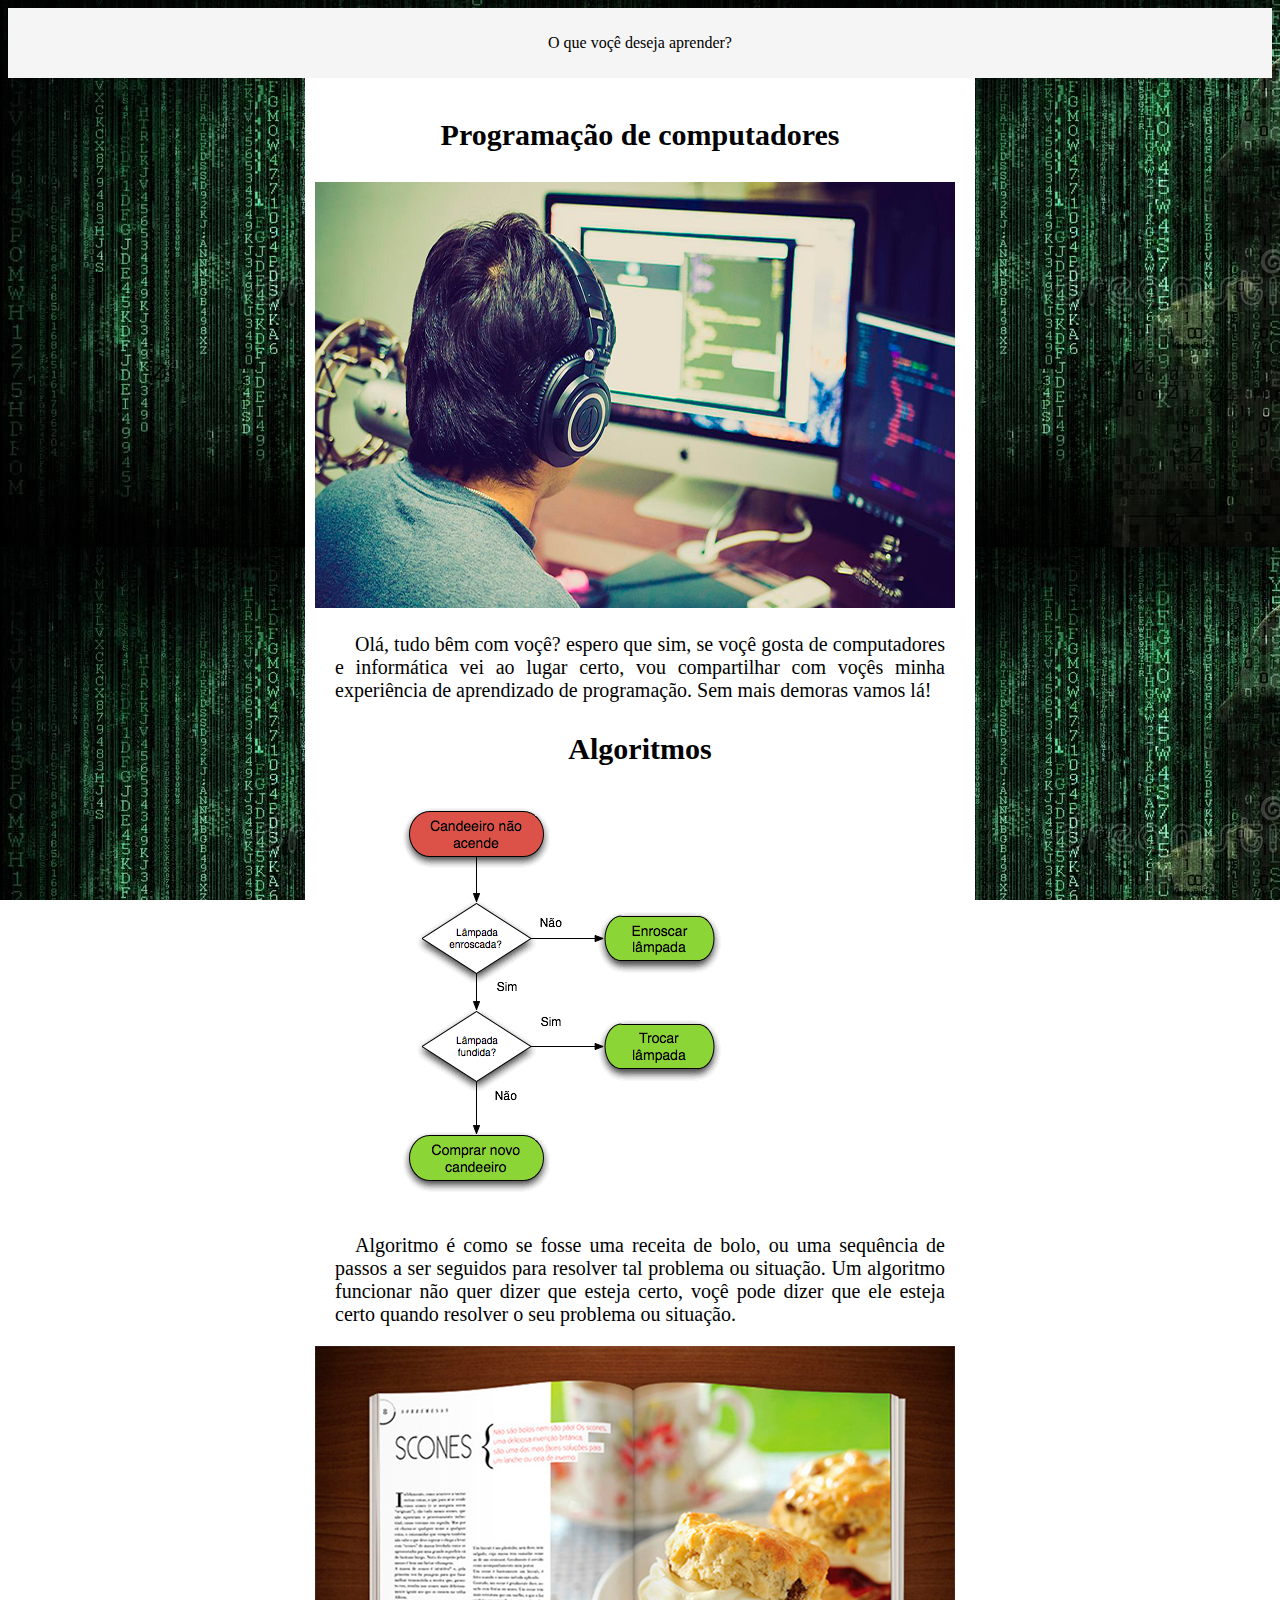
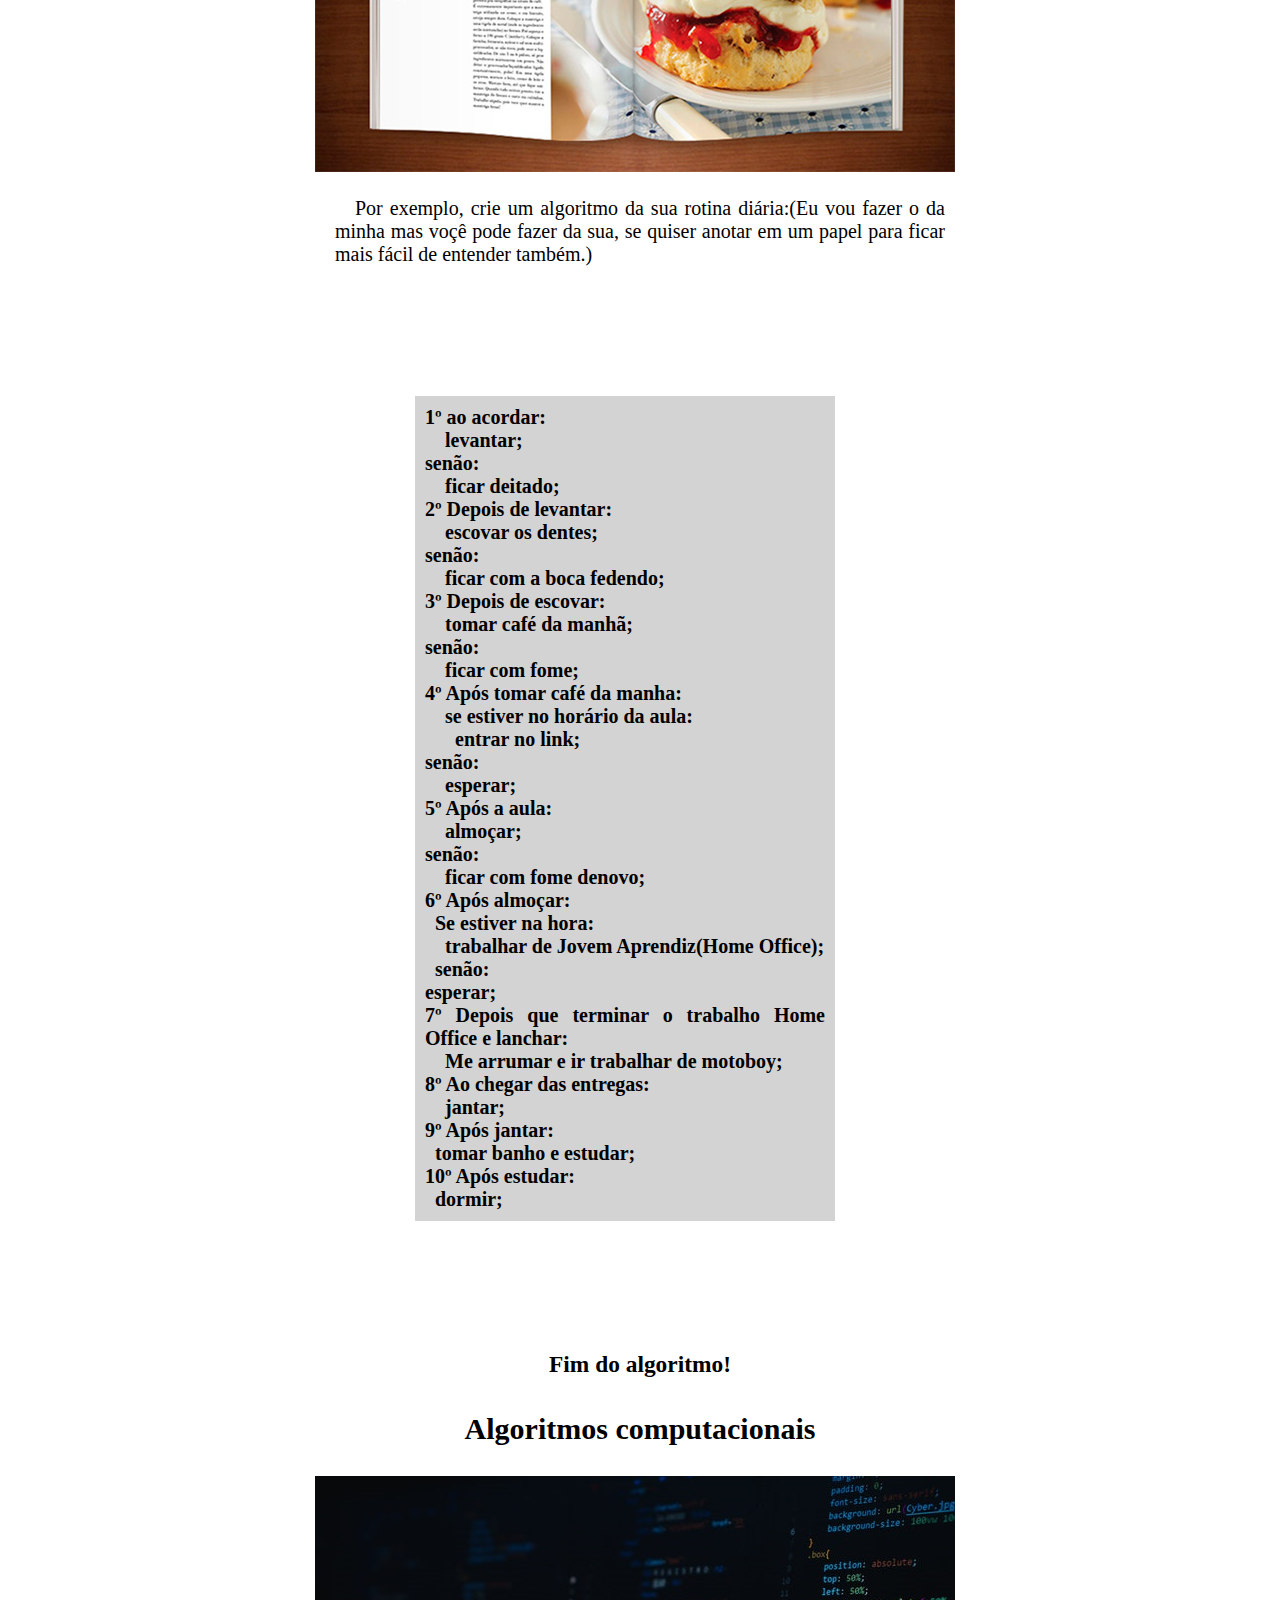
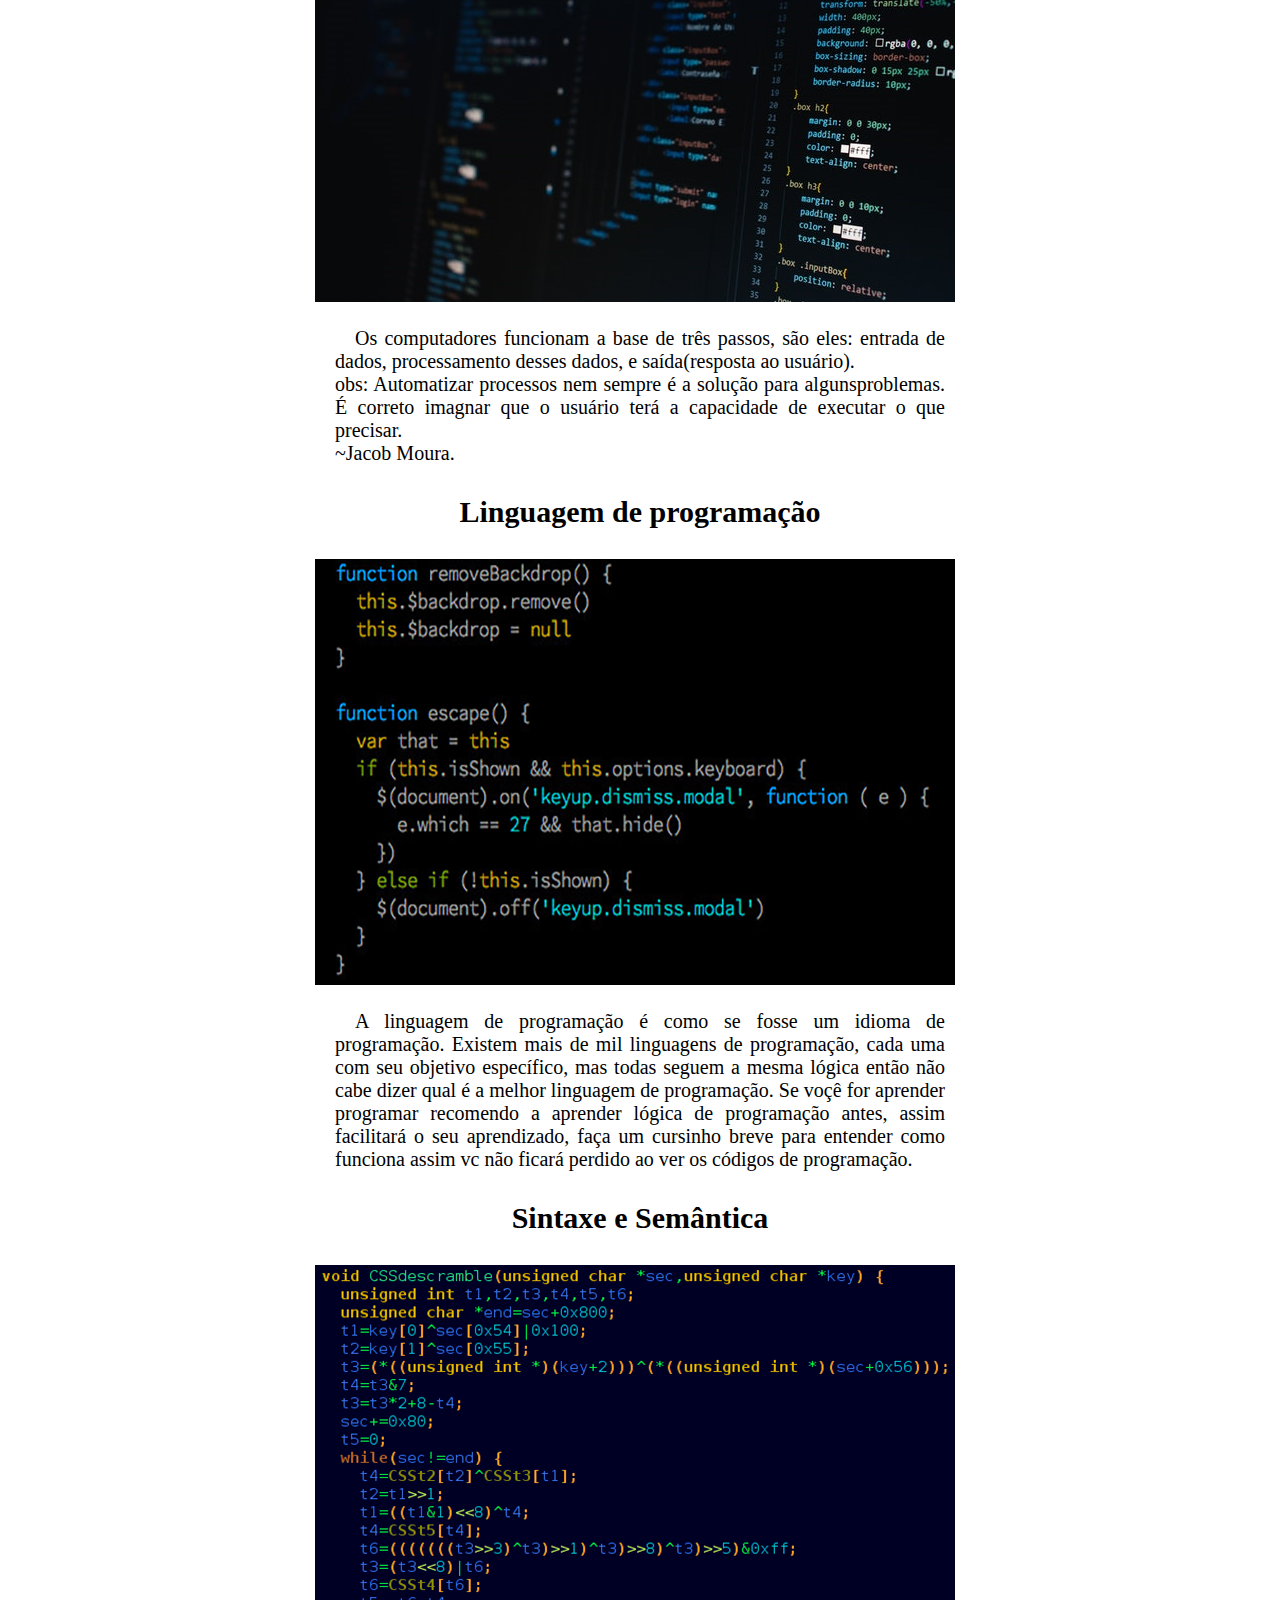
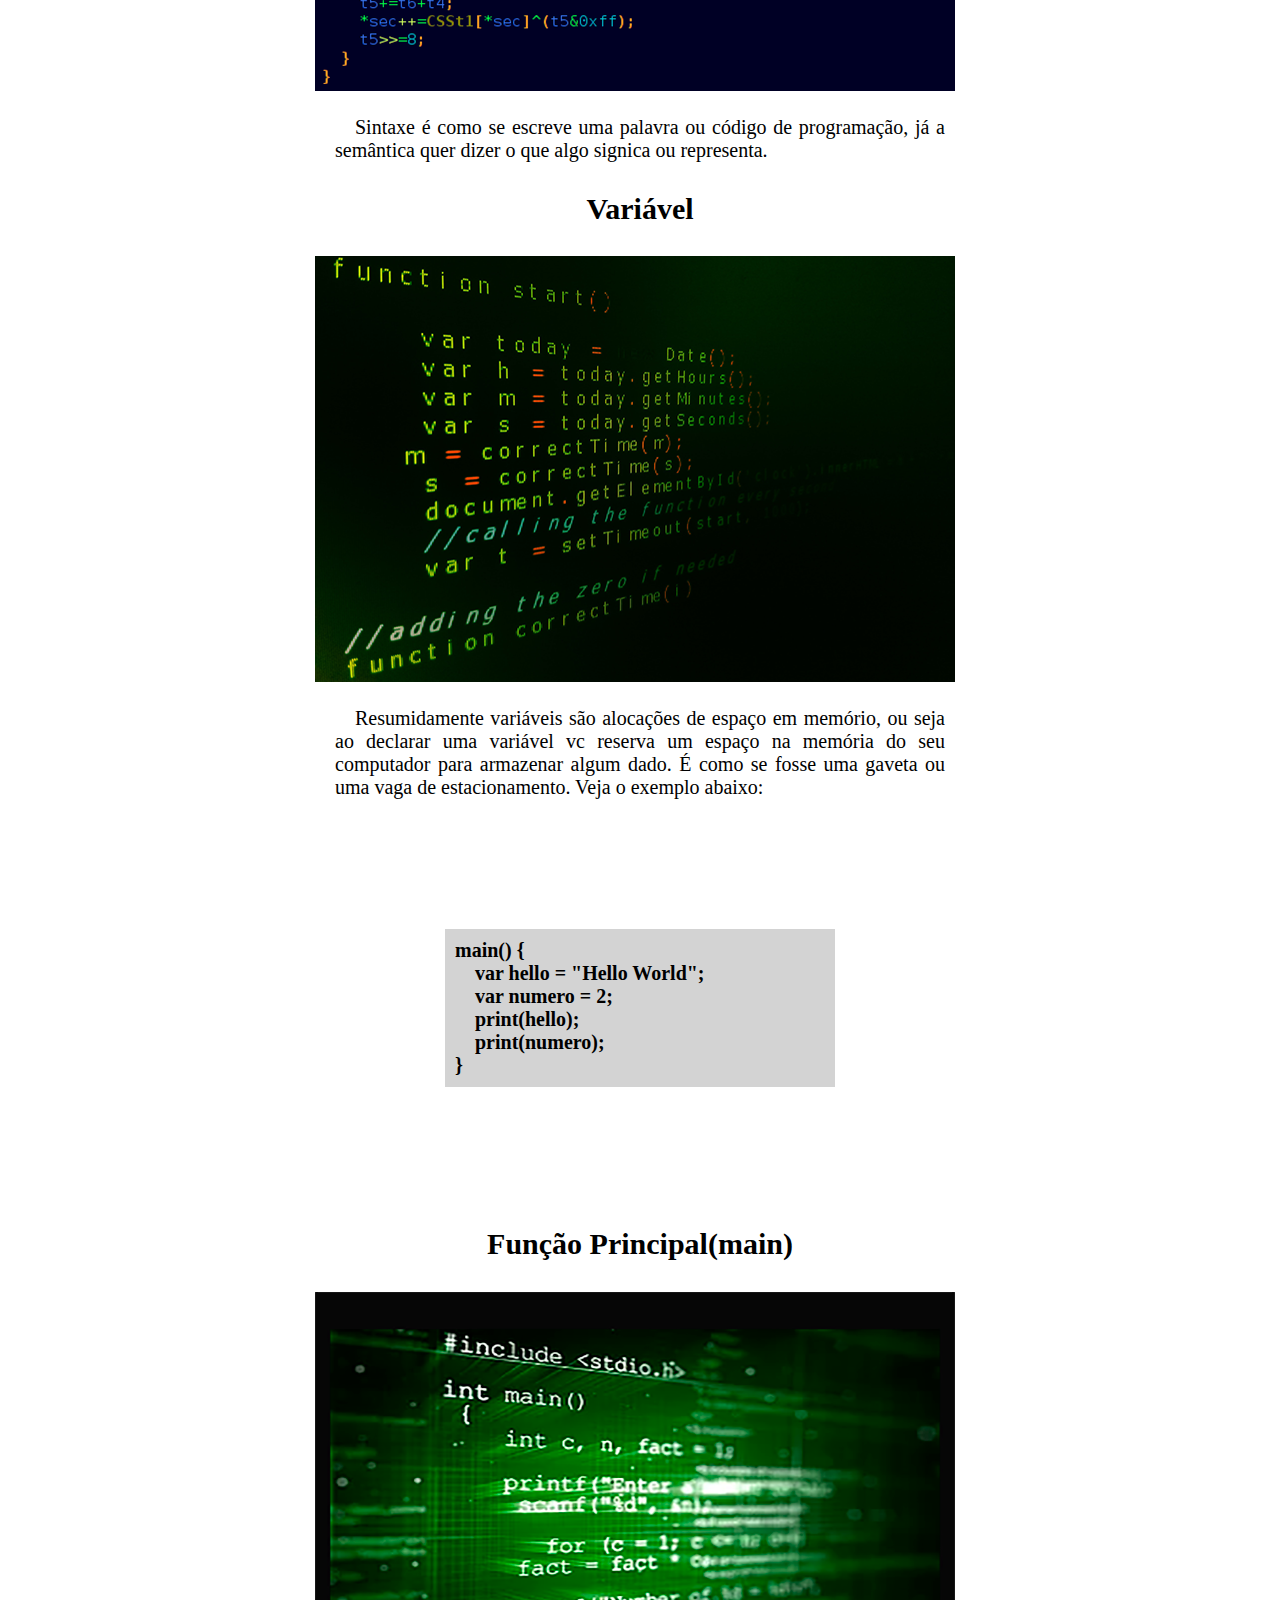
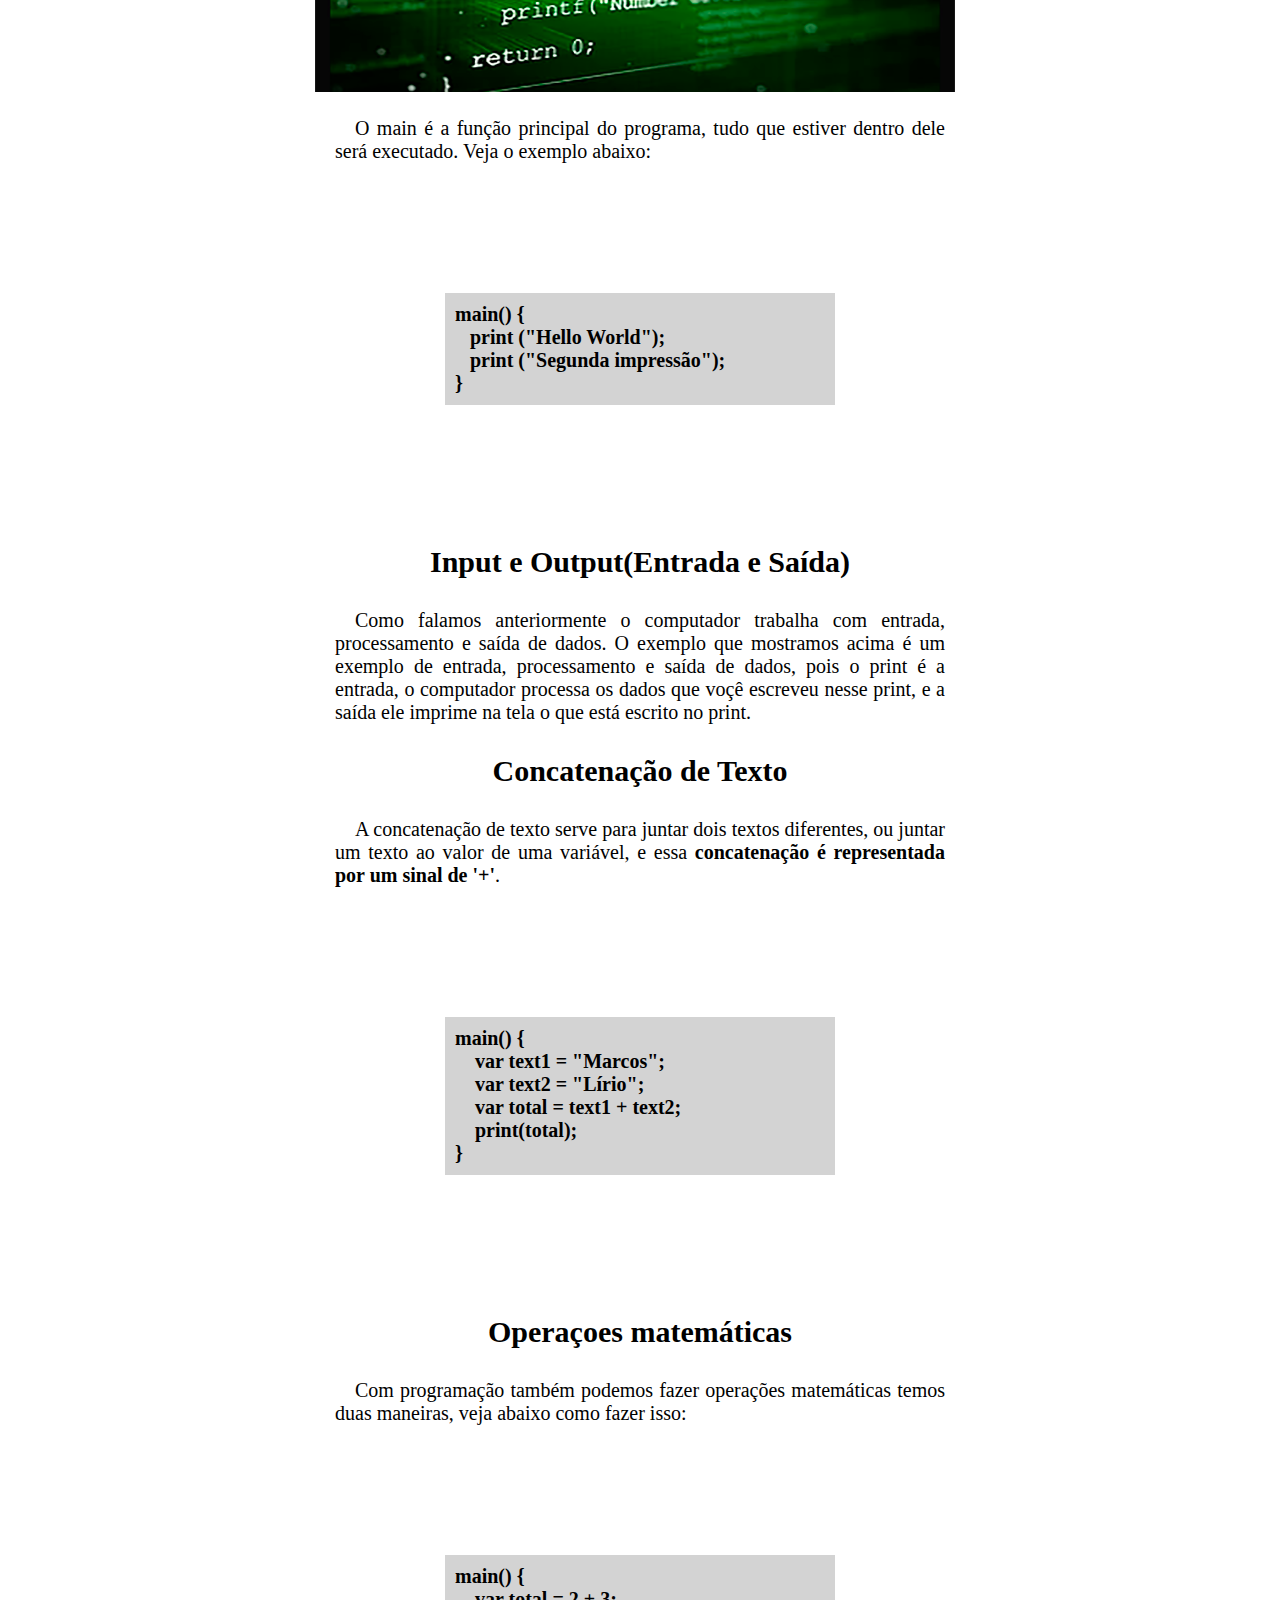
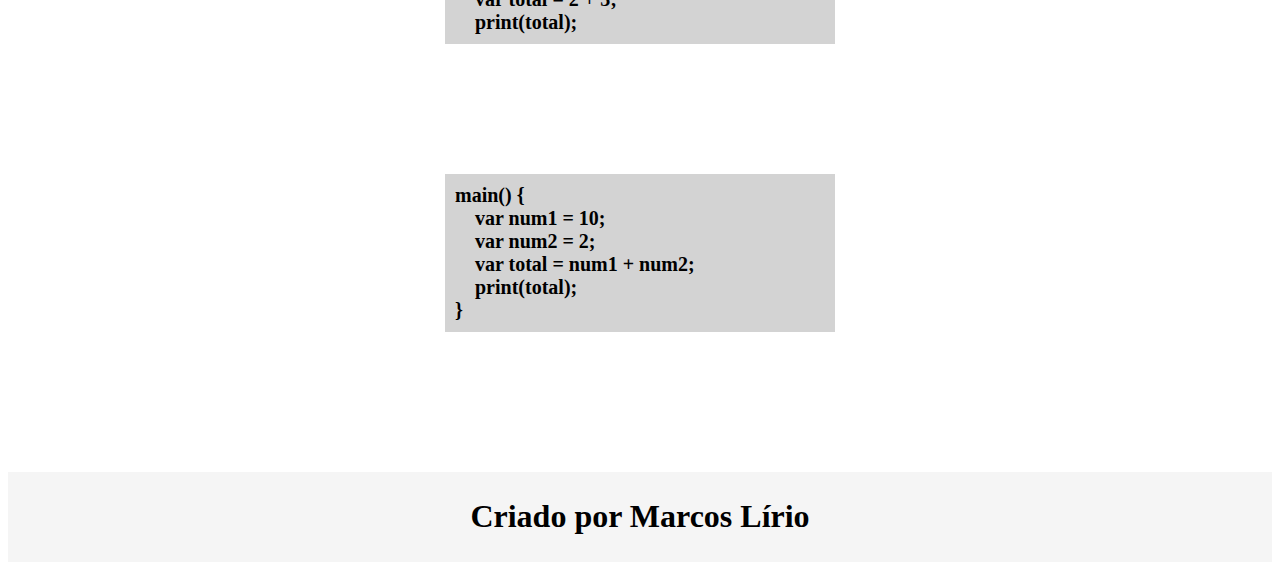
<file: index.html>
<!DOCTYPE html>
<html lang="pt-br">
<head>
    <meta charset="UTF-8">
    <meta http-equiv="X-UA-Compatible" content="IE=edge">
    <meta name="viewport" content="width=device-width, initial-scale=1.0">
    <link rel="stylesheet" href="style.css">
    <title>Programação</title>
</head>
<body>
    <header>
            <section id="menu">
                <p>O que voçê deseja aprender?</p>
                <div>
                    
                </div>
           </section>
    </header>
    <main>
        <section>  
            <h1 class="titulo">Programação de computadores</h1>
           <div class="imagens">
               <source media="(max-width: 1050px)" srcset="imagens/programacaoComputadores-G.png">
               <source media="(max-width: 350px)" srcset="imagens/programacaoComputadores-M.png">
                <img src="imagens/programacaoComputadores.png" alt="Programação de computadores">
           </div>

            <p class="paragrafos">Olá, tudo bêm com voçê? espero que sim, se voçê gosta de computadores e informática vei ao lugar certo, vou compartilhar com voçês minha experiência de aprendizado de programação. Sem mais demoras vamos lá!</p>
        </section>
        <section>
            <h1 class="titulo">Algoritmos</h1>
            <div class="imagens">
                <img src="imagens/alogritmo.png" alt="algoritmos">
            </div>
            <p class="paragrafos">Algoritmo é como se fosse uma receita de bolo, ou uma sequência de passos a ser seguidos para resolver tal problema ou situação. Um algoritmo funcionar não quer dizer que esteja certo, voçê pode dizer que ele esteja certo quando resolver o seu problema ou situação. 
            </p>

            <div class="imagens">
                <img src="imagens/receitaBolo.png" alt="Receita de Bolo">
            </div>

            <p class="paragrafos">
                Por exemplo, crie um algoritmo da sua rotina diária:(Eu vou fazer o da minha mas voçê pode fazer da sua, se quiser anotar em um papel para ficar mais fácil de entender também.) <br>
                <p class="exemplos" id="passos">
                    <strong>
                        1º ao acordar: <br>
                        &nbsp; &nbsp; levantar; <br>
                        senão: <br> &nbsp; &nbsp; ficar deitado;
                        <br>
                        2º Depois de levantar: <br>
                        &nbsp; &nbsp; escovar os dentes; <br>
                        senão: <br>
                        &nbsp; &nbsp; ficar com a boca fedendo; <br>
                        3º Depois de escovar: <br>
                        &nbsp; &nbsp; tomar café da manhã; <br>
                        senão: <br>
                        &nbsp; &nbsp; ficar com fome; <br>
                        4º Após tomar café da manha: <br>
                            &nbsp; &nbsp; se estiver no horário da aula: <br>
                                &nbsp; &nbsp; &nbsp; entrar no link; <br>
                            senão: <br>
                               &nbsp; &nbsp; esperar; <br>
                                       5º Após a aula: <br>
                            &nbsp; &nbsp; almoçar; <br>
                          senão: <br>
                            &nbsp; &nbsp; ficar com fome denovo; <br>
                        6º Após almoçar: <br>
                            &nbsp; Se estiver na hora: <br>
                                &nbsp; &nbsp; trabalhar de Jovem Aprendiz(Home Office); <br>
                            &nbsp; senão: <br>
                                esperar; <br>
                         7º Depois que terminar o trabalho Home Office e lanchar: <br>
                            &nbsp; &nbsp; Me arrumar e ir trabalhar de motoboy; <br>
                        8º Ao chegar das entregas: <br>
                            &nbsp; &nbsp; jantar; <br>
                        9º Após jantar: <br>
                            &nbsp; tomar banho e estudar; <br>
                        10º Após estudar: <br>
                            &nbsp; dormir; <br>
                    </strong>
                </p>
            </p>
            <h3 id="fimAlgoritmo">Fim do algoritmo!</h3>
        </section>
        <section>
            <h1 class="titulo">Algoritmos computacionais</h1>

            <div class="imagens">
                <img src="imagens/algoritmosComputacionais.png" alt="Algoritimos Computacionais">
            </div>

            <p class="paragrafos">
                Os computadores funcionam a base de três passos, são eles: entrada de dados, processamento desses dados, e saída(resposta ao usuário). <br> obs: Automatizar processos nem sempre é a solução para algunsproblemas. É correto imagnar que o usuário terá a capacidade de executar o que precisar. <br> ~Jacob Moura.
            </p>
        </section>
        <section id="Linguagem de Programação">
            <h1 class="titulo">Linguagem de programação</h1>

            <div class="imagens">
                <img src="imagens/linguagemProgramacao.png" alt="Linguagem de programação">
            </div>

            <p class="paragrafos">
                A linguagem de programação é como se fosse um idioma de programação. Existem mais de mil linguagens de programação, cada uma com seu objetivo específico, mas todas seguem a mesma lógica então não cabe dizer qual é a melhor linguagem de programação. Se voçê for aprender programar recomendo a aprender lógica de programação antes, assim facilitará o seu aprendizado, faça um cursinho breve para entender como funciona assim vc não ficará perdido ao ver os códigos de programação.
            </p>
            <h1 class="titulo">Sintaxe e Semântica</h1>
            <div class="imagens">
                <img src="imagens/Sintaxe_Semantica.png" alt="Sintaxe e Semântica">
            </div>
            <p class="paragrafos">Sintaxe é como se escreve uma palavra ou código de programação, já a semântica quer dizer o que algo signica ou representa.</p>

            <h1 class="titulo">Variável</h1>
            <div class="imagens">
                <img src="imagens/variaveis.png" alt="Variáveis em programação">
            </div>
            <p class="paragrafos">Resumidamente variáveis são alocações de espaço em memório, ou seja ao declarar uma variável vc reserva um espaço na memória do seu computador para armazenar algum dado. É como se fosse uma gaveta ou uma vaga de estacionamento. Veja o exemplo abaixo: </p>
            <p class="exemplos"><strong>
                 main() { <br>
                    &nbsp; &nbsp; var hello = "Hello World"; <br>
                    &nbsp; &nbsp; var numero = 2; <br>
                    &nbsp; &nbsp; print(hello); <br>
                    &nbsp; &nbsp; print(numero); <br>
                }
            </strong>
            </p>

            <h1 class="titulo">Função Principal(main)</h1>
            <div class="imagens">
                <img src="imagens/funcao-main.png" alt="Função main">
            </div>
            <p class="paragrafos">O main é a função principal do programa, tudo que estiver dentro dele será executado. Veja o exemplo abaixo: </p>

            <p class="exemplos" id="main_Exemplo"><strong>
                main() { <br>
                &nbsp; &nbsp;print ("Hello World"); <br>
                &nbsp; &nbsp;print ("Segunda impressão"); <br>
                }
            </strong></p>
            <h1 class="titulo">Input e Output(Entrada e Saída)</h1>
            <p class="paragrafos">Como falamos anteriormente o computador trabalha com entrada, processamento e saída de dados. O exemplo que mostramos acima é um exemplo de entrada, processamento e saída de dados, pois o print é a entrada, o computador processa os dados que voçê escreveu nesse print, e a saída ele imprime na tela o que está escrito no print.</p>

            <h1 class="titulo">Concatenação de Texto</h1>
            <p class="paragrafos">A concatenação de texto serve para juntar dois textos diferentes, ou juntar um texto ao valor de uma variável, e essa <strong>concatenação é representada por um sinal de '+'</strong>.</p>
            <p class="exemplos"><strong>
                main() { <br>
                   &nbsp; &nbsp; var text1 = "Marcos"; <br>
                   &nbsp; &nbsp; var text2 = "Lírio"; <br>
                   &nbsp; &nbsp; var total = text1 + text2; <br>
                   &nbsp; &nbsp; print(total); <br>
                }
            </strong></p>

            <h1 class="titulo">Operaçoes matemáticas</h1>
            <p class="paragrafos">Com programação também podemos fazer operações matemáticas temos duas maneiras, veja abaixo como fazer isso: </p>
            <p class="exemplos"><strong>
                main() { <br>
                    &nbsp; &nbsp; var total = 2 + 3; <br>
                    &nbsp; &nbsp; print(total);
            </strong>
            </p>
            <p class="exemplos"><strong>
                main() { <br>
                    &nbsp; &nbsp; var num1 = 10; <br>
                    &nbsp; &nbsp; var num2 = 2; <br>
                    &nbsp; &nbsp; var total = num1 + num2; <br>
                    &nbsp; &nbsp; print(total); <br>
                }
            </strong></p>
        </section>
    </main>
    
    <footer>
        <h1>Criado por Marcos Lírio</h1>
    </footer>
</body>
</html>
</file>
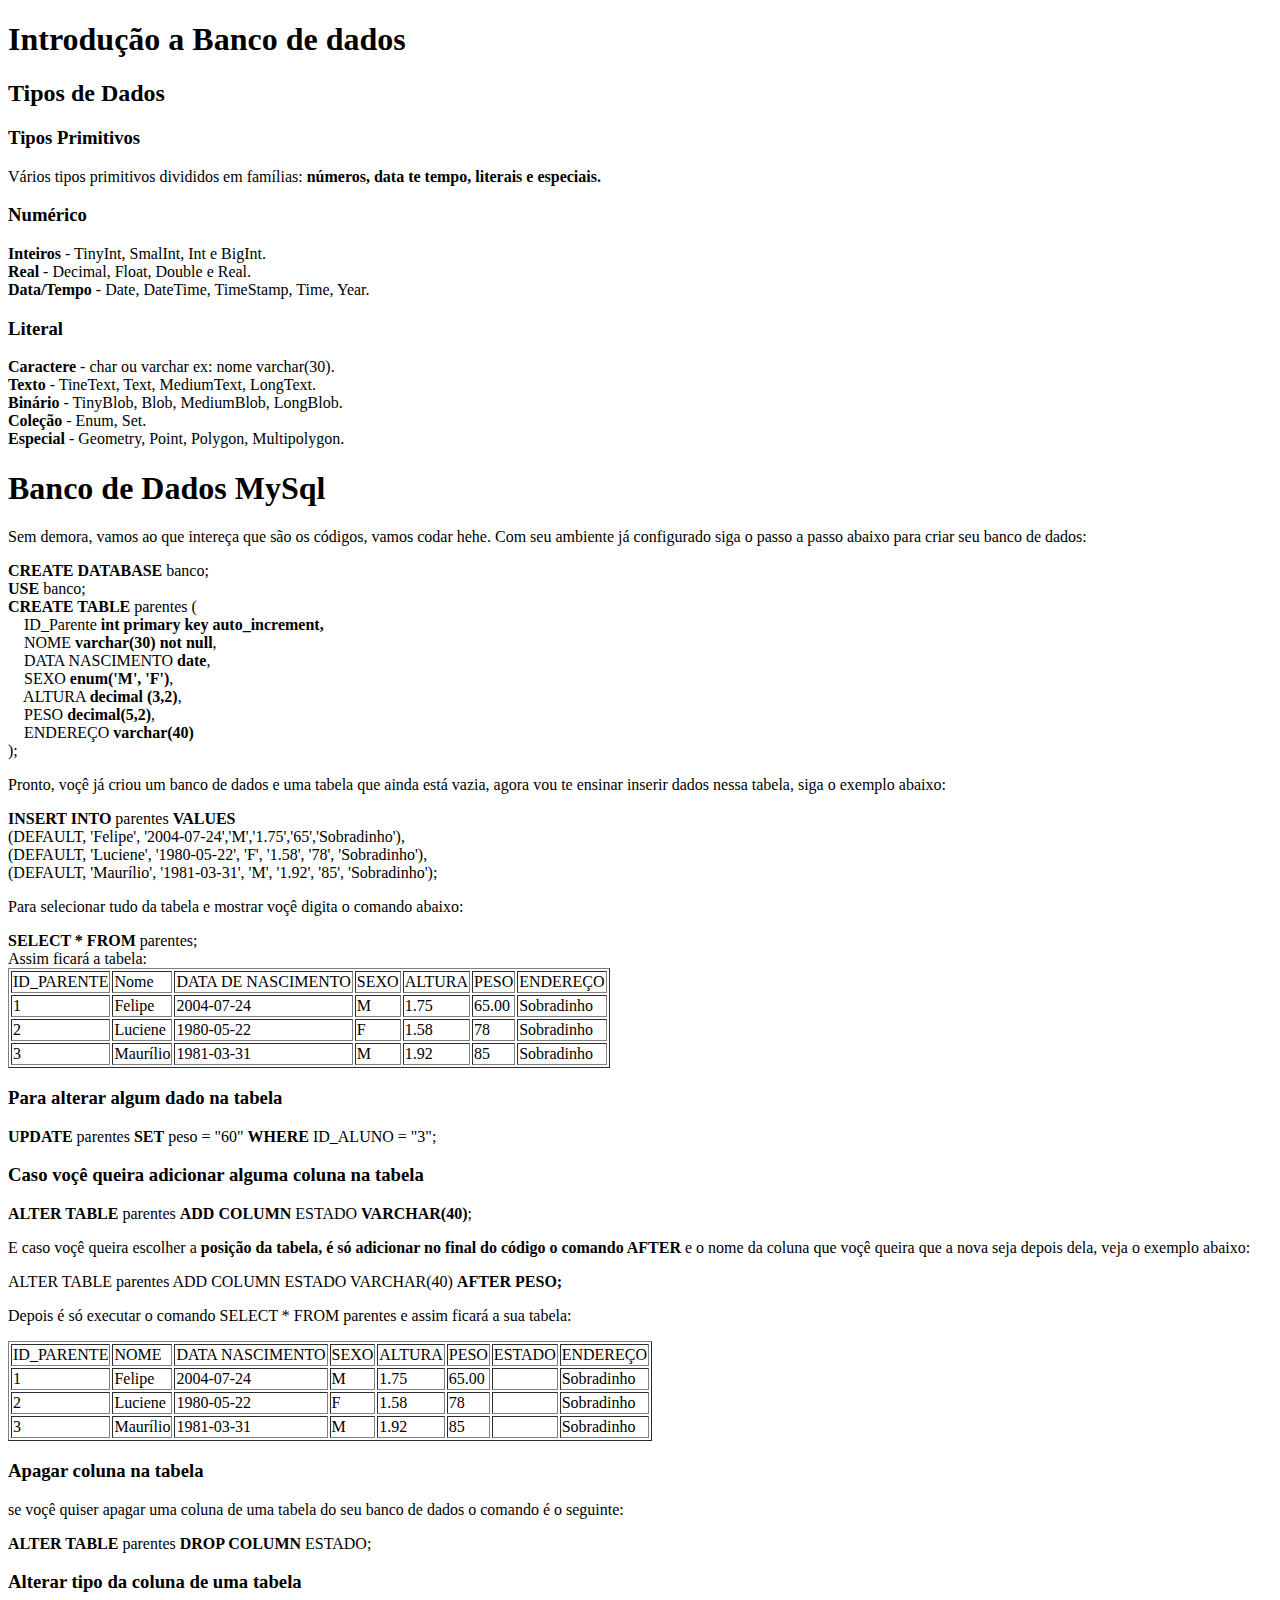
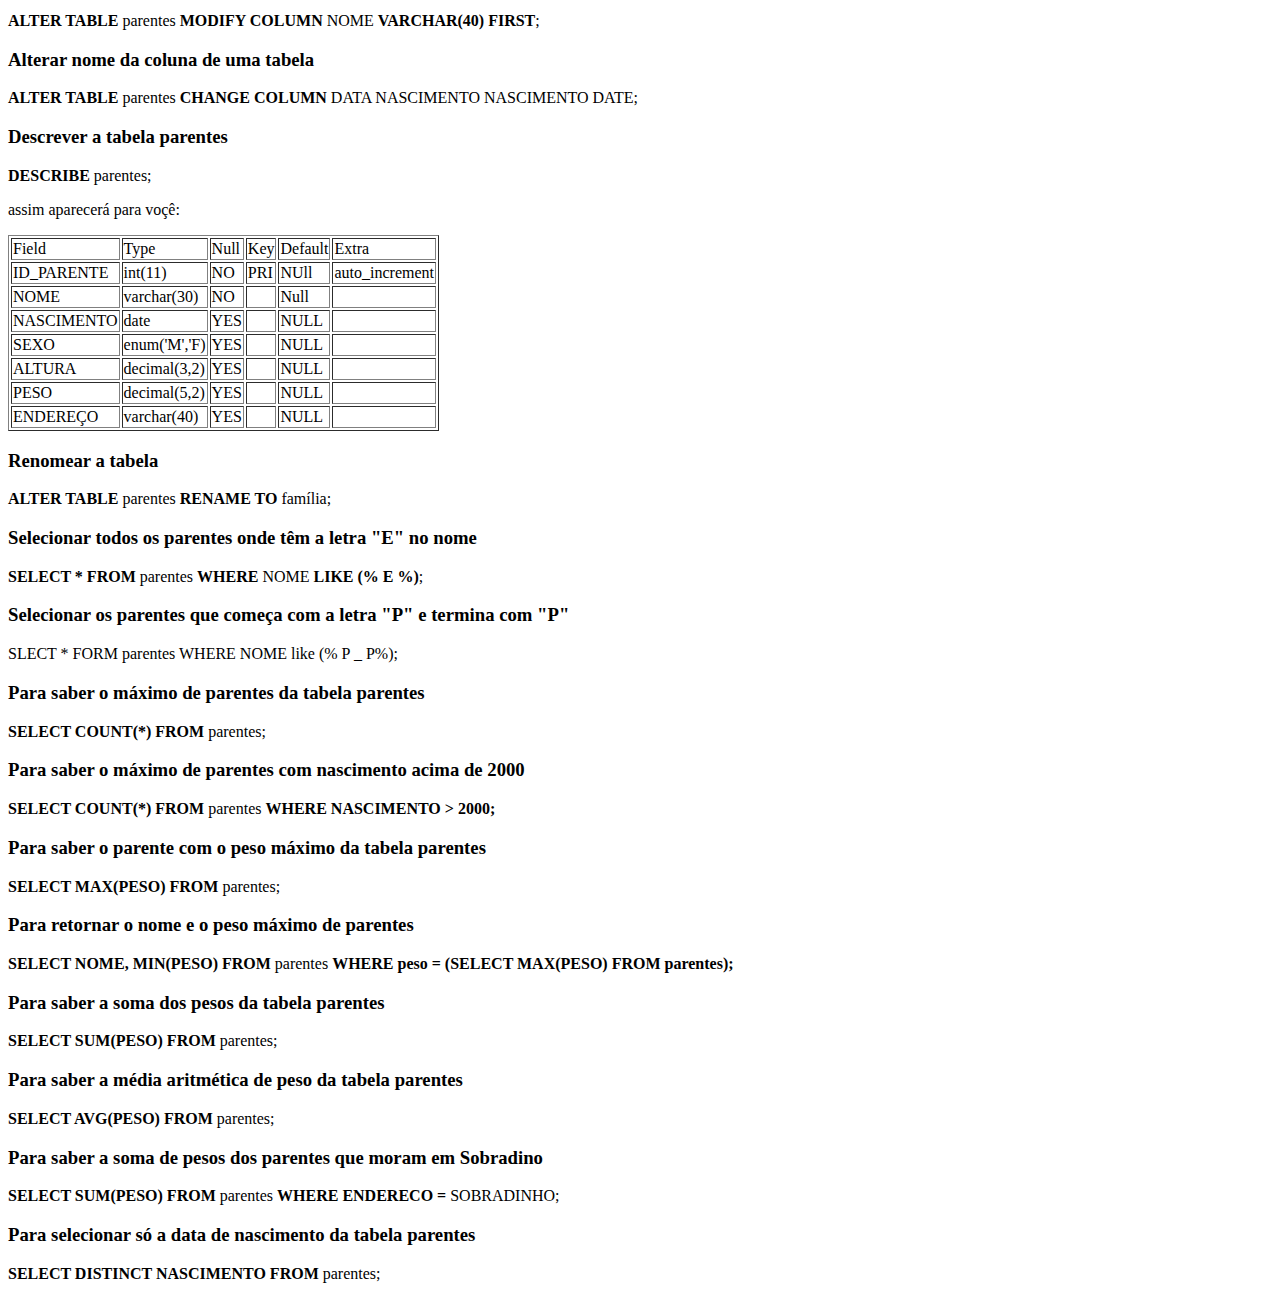
<file: bancoDeDados.html>
<!DOCTYPE html>
<html lang="en">
<head>
    <meta charset="UTF-8">
    <meta http-equiv="X-UA-Compatible" content="IE=edge">
    <meta name="viewport" content="width=device-width, initial-scale=1.0">
    <title>Banco de Dados</title>
</head>
<body>
    <header>

    </header>
    <main>
        <h1>Introdução a Banco de dados</h1>
        <h2>Tipos de Dados</h2>
        <h3>Tipos Primitivos</h3>
        <p>Vários tipos primitivos divididos em famílias: <strong>números, data te tempo, literais e especiais.</strong></p>
        <h3>Numérico</h3>
        <p><strong>Inteiros</strong> - TinyInt, SmalInt, Int e BigInt. <br> 
        <strong>Real</strong> - Decimal, Float, Double e Real. <br>
        <strong>Data/Tempo</strong> - Date, DateTime, TimeStamp, Time, Year.</p>
        <h3>Literal</h3>
        <p>
            <strong>Caractere</strong> - char ou varchar ex: nome varchar(30). <br>
            <strong>Texto</strong> - TineText, Text, MediumText, LongText. <br>
            <strong>Binário</strong> - TinyBlob, Blob, MediumBlob, LongBlob. <br>
            <strong>Coleção</strong> - Enum, Set. <br>
            <strong>Especial</strong> - Geometry, Point, Polygon, Multipolygon.
        </p>
        <h1>Banco de Dados MySql</h1>
        <p>Sem demora, vamos ao que intereça que são os códigos, vamos codar hehe. Com seu ambiente já configurado siga o passo a passo abaixo para criar seu banco de dados: </p>
        <p>
            <strong>CREATE DATABASE</strong> banco; <br>
            <strong>USE</strong> banco; <br>
            <strong>CREATE TABLE</strong> parentes ( <br>
            &nbsp; &nbsp; ID_Parente <strong>int primary key auto_increment,</strong> <br>
            &nbsp; &nbsp; NOME <strong>varchar(30) not null</strong>, <br>
            &nbsp; &nbsp; DATA NASCIMENTO <strong>date</strong>, <br>
            &nbsp; &nbsp; SEXO <strong>enum('M', 'F')</strong>, <br>
            &nbsp; &nbsp; ALTURA <strong>decimal (3,2)</strong>, <br>
            &nbsp; &nbsp; PESO <strong>decimal(5,2)</strong>, <br>
            &nbsp; &nbsp; ENDEREÇO <strong>varchar(40)</strong> <br>
            );
            <p>Pronto, voçê já criou um banco de dados e uma tabela que ainda está vazia, agora vou te ensinar inserir dados nessa tabela, siga o exemplo abaixo: </p>
            <p>
                <strong>INSERT INTO</strong> parentes <strong>VALUES</strong> <br>
                (DEFAULT, 'Felipe', '2004-07-24','M','1.75','65','Sobradinho'), <br>
                (DEFAULT, 'Luciene', '1980-05-22', 'F', '1.58', '78', 'Sobradinho'), <br>
                (DEFAULT, 'Maurílio', '1981-03-31', 'M', '1.92', '85', 'Sobradinho');
                <p>Para selecionar tudo da tabela e mostrar voçê digita o comando abaixo: </p>
                <strong>SELECT * FROM</strong> parentes; <br>
                Assim ficará a tabela: <br>
                <table border="1">
                    <tr border="1">
                        <td>ID_PARENTE</td>
                        <td>Nome</td>
                        <td>DATA DE NASCIMENTO</td>
                        <td>SEXO</td>
                        <td>ALTURA</td>
                        <td>PESO</td>
                        <td>ENDEREÇO</td>
                    </tr>
                    <tr>
                        <td>1</td>
                        <td>Felipe</td>
                        <td>2004-07-24</td>
                        <td>M</td>
                        <td>1.75</td>
                        <td>65.00</td>
                        <td>Sobradinho</td>
                    </tr>
                    <tr>
                        <td>2</td>
                        <td>Luciene</td>
                        <td>1980-05-22</td>
                        <td>F</td>
                        <td>1.58</td>
                        <td>78</td>
                        <td>Sobradinho</td>
                    </tr>
                    <tr>
                        <td>3</td>
                        <td>Maurílio</td>
                        <td>1981-03-31</td>
                        <td>M</td>
                        <td>1.92</td>
                        <td>85</td>
                        <td>Sobradinho</td>
                    </tr>
                </table>
            </p>
            

        </p>
        <h3>Para alterar algum dado na tabela</h3>
        <p><strong>UPDATE</strong> parentes <strong>SET</strong> peso = "60" <strong>WHERE</strong> ID_ALUNO = "3";</p>

        <h3>Caso voçê queira adicionar alguma coluna na tabela</h3>
        <p><strong>ALTER TABLE</strong> parentes <strong>ADD COLUMN</strong> ESTADO <strong>VARCHAR(40)</strong>;</p>
        <p>E caso voçê queira escolher a <strong>posição da tabela, é só adicionar no final do código o comando AFTER</strong> e o nome da coluna que voçê queira que a nova seja depois dela, veja o exemplo abaixo: </p> 
        <p>ALTER TABLE parentes ADD COLUMN ESTADO VARCHAR(40) <strong>AFTER PESO;</strong></p>
        <p>Depois é só executar o comando SELECT * FROM parentes e assim ficará a sua tabela: </p>
        <table border="1">
            <tr>
                <td>ID_PARENTE</td>
                <td>NOME</td>
                <td>DATA NASCIMENTO</td>
                <td>SEXO</td>
                <td>ALTURA</td>
                <td>PESO</td>
                <td>ESTADO</td>
                <td>ENDEREÇO</td>
            </tr>
            <tr>
                <td>1</td>
                <td>Felipe</td>
                <td>2004-07-24</td>
                <td>M</td>
                <td>1.75</td>
                <td>65.00</td>
                <td></td>
                <td>Sobradinho</td>
            </tr>
            <tr>
                <td>2</td>
                <td>Luciene</td>
                <td>1980-05-22</td>
                <td>F</td>
                <td>1.58</td>
                <td>78</td>
                <td></td>
                <td>Sobradinho</td>
            </tr>
            <tr>
                <td>3</td>
                <td>Maurílio</td>
                <td>1981-03-31</td>
                <td>M</td>
                <td>1.92</td>
                <td>85</td>
                <td></td>
                <td>Sobradinho</td>
            </tr>
        </table>
        <h3>Apagar coluna na tabela</h3>
        <p>se voçê quiser apagar uma coluna de uma tabela do seu banco de dados o comando é o seguinte: </p>
        <p><strong>ALTER TABLE</strong> parentes <strong>DROP COLUMN</strong> ESTADO;</p>
        <h3>Alterar tipo da coluna de uma tabela</h3>
        <p><strong>ALTER TABLE</strong> parentes <strong>MODIFY COLUMN</strong> NOME <strong>VARCHAR(40) FIRST</strong>;</p>
        <h3>Alterar nome da coluna de uma tabela</h3>
        <p><strong>ALTER TABLE</strong> parentes <strong>CHANGE COLUMN</strong> DATA NASCIMENTO NASCIMENTO DATE;</p>
        <h3>Descrever a tabela parentes</h3>
        <p><strong>DESCRIBE</strong> parentes;</p>
        <p>assim aparecerá para voçê: <br>
        <table border="1">
            <tr>
                <td>Field</td>
                <td>Type</td>
                <td>Null</td>
                <td>Key</td>
                <td>Default</td>
                <td>Extra</td>
            </tr>
            <tr>
                <td>ID_PARENTE</td>
                <td>int(11)</td>
                <td>NO</td>
                <td>PRI</td>
                <td>NUll</td>
                <td>auto_increment</td>
            </tr>
            <tr>
                <td>NOME</td>
                <td>varchar(30)</td>
                <td>NO</td>
                <td></td>
                <td>Null</td>
                <td></td>
            </tr>
            <tr>
                <td>NASCIMENTO</td>
                <td>date</td>
                <td>YES</td>
                <td></td>
                <td>NULL</td>
                <td></td>
            </tr>
            <tr>
                <td>SEXO</td>
                <td>enum('M','F)</td>
                <td>YES</td>
                <td></td>
                <td>NULL</td>
                <td></td>
            </tr>
            <tr>
                <td>ALTURA</td>
                <td>decimal(3,2)</td>
                <td>YES</td>
                <td></td>
                <td>NULL</td>
                <td> </td>
            </tr>
            <tr>
                <td>PESO</td>
                <td>decimal(5,2)</td>
                <td>YES</td>
                <td></td>
                <td>NULL</td>
                <td></td>
            </tr>
            <tr>
                <td>ENDEREÇO</td>
                <td>varchar(40)</td>
                <td>YES</td>
                <td></td>
                <td>NULL</td>
                <td></td>
            </tr>
            
        </table></p>
        <h3>Renomear a tabela</h3>
        <p><strong>ALTER TABLE</strong> parentes <strong>RENAME TO</strong> família;</p>
        <h3>Selecionar todos os parentes onde têm a letra "E" no nome</h3>
        <p><strong>SELECT * FROM</strong> parentes <strong>WHERE</strong> NOME <strong>LIKE (% E %)</strong>;</p>
        <h3>Selecionar os parentes que começa com a letra "P" e termina com "P"</h3>
        <p>SLECT * FORM parentes WHERE NOME like (% P _ P%);</p>
        <h3>Para saber o máximo de parentes da tabela parentes</h3>
        <p><strong>SELECT COUNT(*) FROM</strong> parentes;</p>
        <h3>Para saber o máximo de parentes com nascimento acima de 2000</h3>
        <p><strong>SELECT COUNT(*) FROM</strong> parentes <strong>WHERE NASCIMENTO > 2000;</strong></p>
        <h3>Para saber o parente com o peso máximo da tabela parentes</h3>
        <p><strong>SELECT MAX(PESO) FROM</strong> parentes;</p>
        <h3>Para retornar o nome e o peso máximo de parentes</h3>
        <p><strong>SELECT NOME, MIN(PESO) FROM</strong> parentes <strong>WHERE peso = (SELECT MAX(PESO) FROM parentes);</strong></p>
        <h3>Para saber a soma dos pesos da tabela parentes</h3>
        <p><strong>SELECT SUM(PESO) FROM</strong> parentes;</p>
        <h3>Para saber a média aritmética de peso da tabela parentes</h3>
        <p><strong>SELECT AVG(PESO) FROM</strong> parentes;</p>
        <h3>Para saber a soma de pesos dos parentes que moram em Sobradino</h3>
        <p><strong>SELECT SUM(PESO) FROM</strong> parentes <strong>WHERE ENDERECO =</strong> SOBRADINHO;</p>
        <h3>Para selecionar só a data de nascimento da tabela parentes</h3>
        <p><strong>SELECT DISTINCT NASCIMENTO FROM</strong> parentes;</p>
    </main>
    <footer>

    </footer>
</body>
</html>
</file>
<file: style.css>
@charset 'UTF-8';

body {
    
    background-image: url('imagens/backgroundHacker.jpg');
    background-attachment: fixed;
}

header > section#menu {
    background-color: whitesmoke;
    padding: 10px;
    text-align: center;
}

main {
    max-width: 650px;
    margin: auto;
    padding: 10px;
    background-color: white;
    text-align: justify;
    font-size: 20px; 
       
}

main > section > h1.titulo{
    text-align: center;
    padding: 10px;
    font-size: 30px;
    
}

main > section > div.imagens {
    max-width: 500px;
    text-align: center;
}

main > section > p.paragrafos {
    text-indent: 1em;
    margin-left: 1em;
    margin-right: 1em;
}

main > section > p.exemplos {
    margin: 20%;
    padding: 10px;
    background-color: lightgray;
}

main > section > p#main_Exemplo {
    margin: 20%;
    background-color: lightgray
    ;
}

main > section > p#passos {
    margin-left: 5em;
}

main > section > h3#fimAlgoritmo {
    text-align: center;
    
}

footer  {
    background-color: whitesmoke;
    text-align: center;
    padding: 5px;

}
</file>
